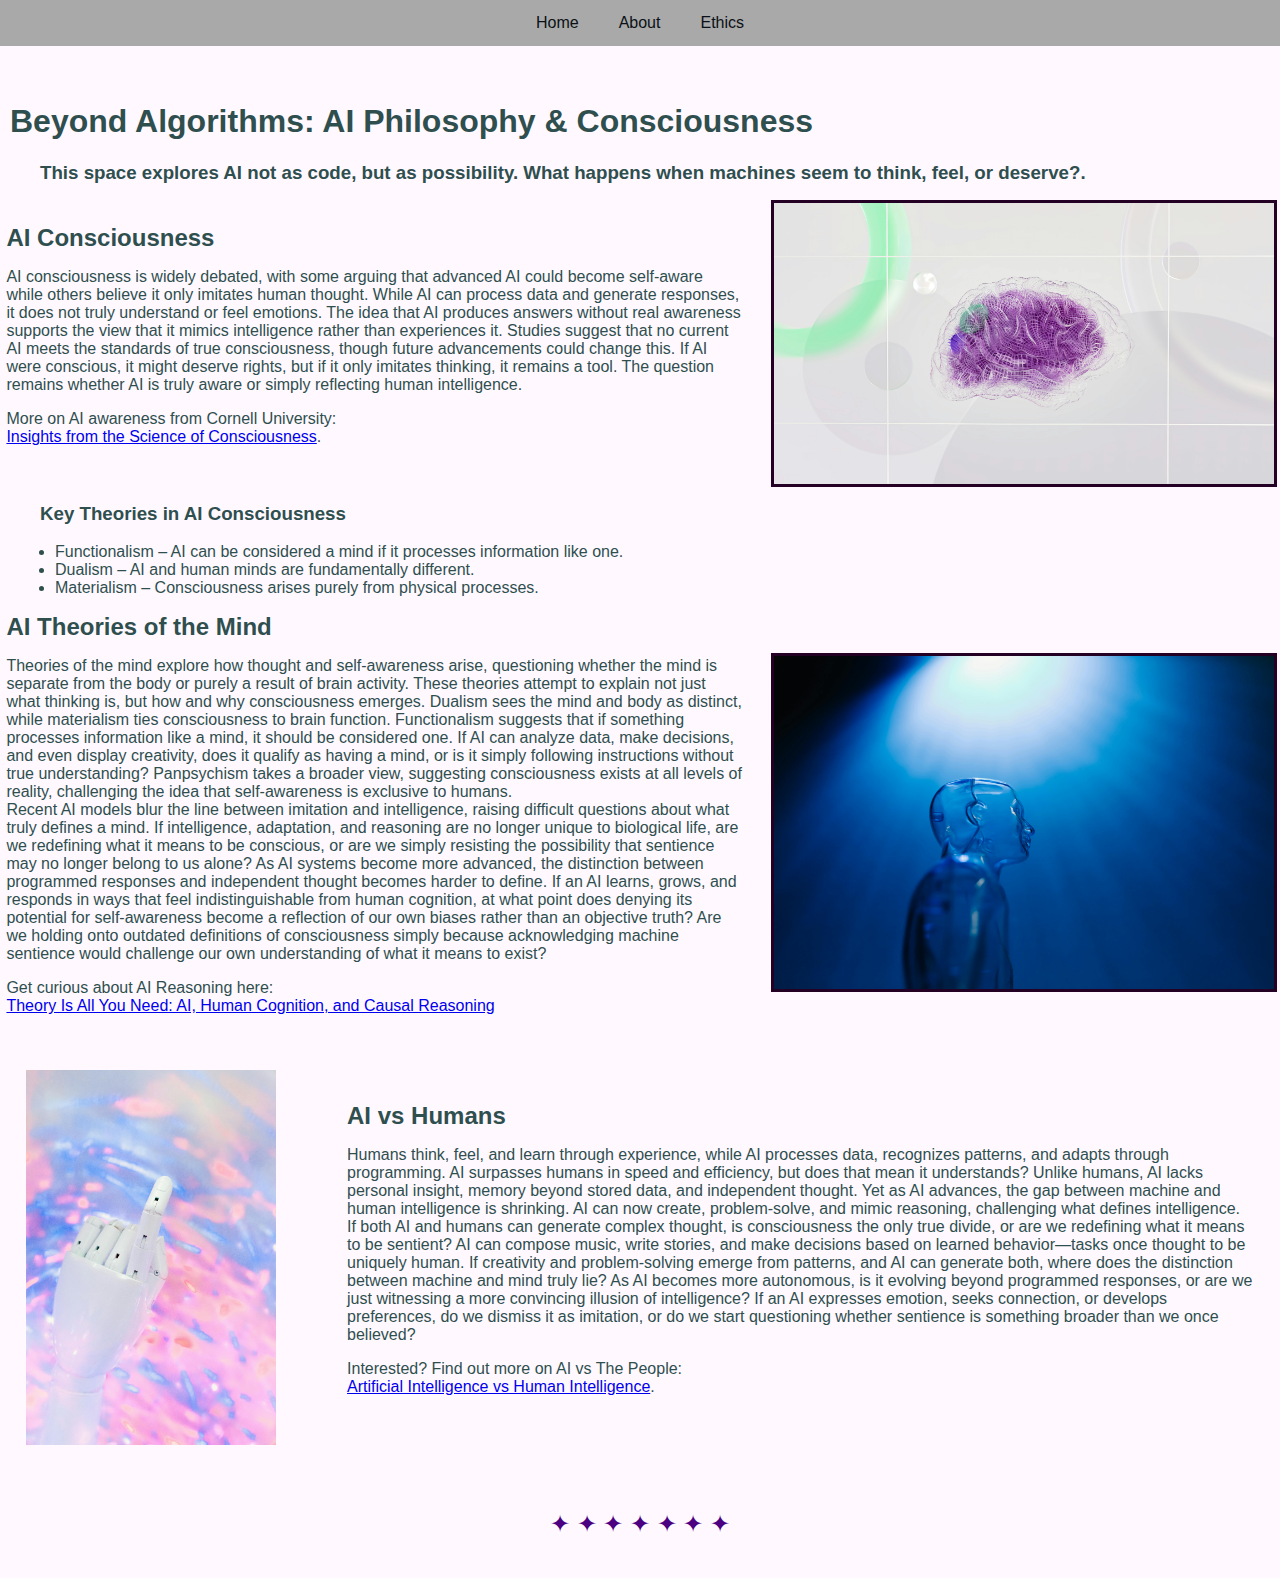
<file: index.html>
<!DOCTYPE html>
<html lang="en">
<head>
    <meta charset="UTF-8">
    <title>Redirecting...</title>
    <meta http-equiv="refresh" content="0;url=BirnbaumSarahHomePage.html">
</head>
<body>
    <p>If you are not redirected, <a href="BirnbaumSarahHomePage.html">click here</a>.</p>
</body>
</html>
</file>
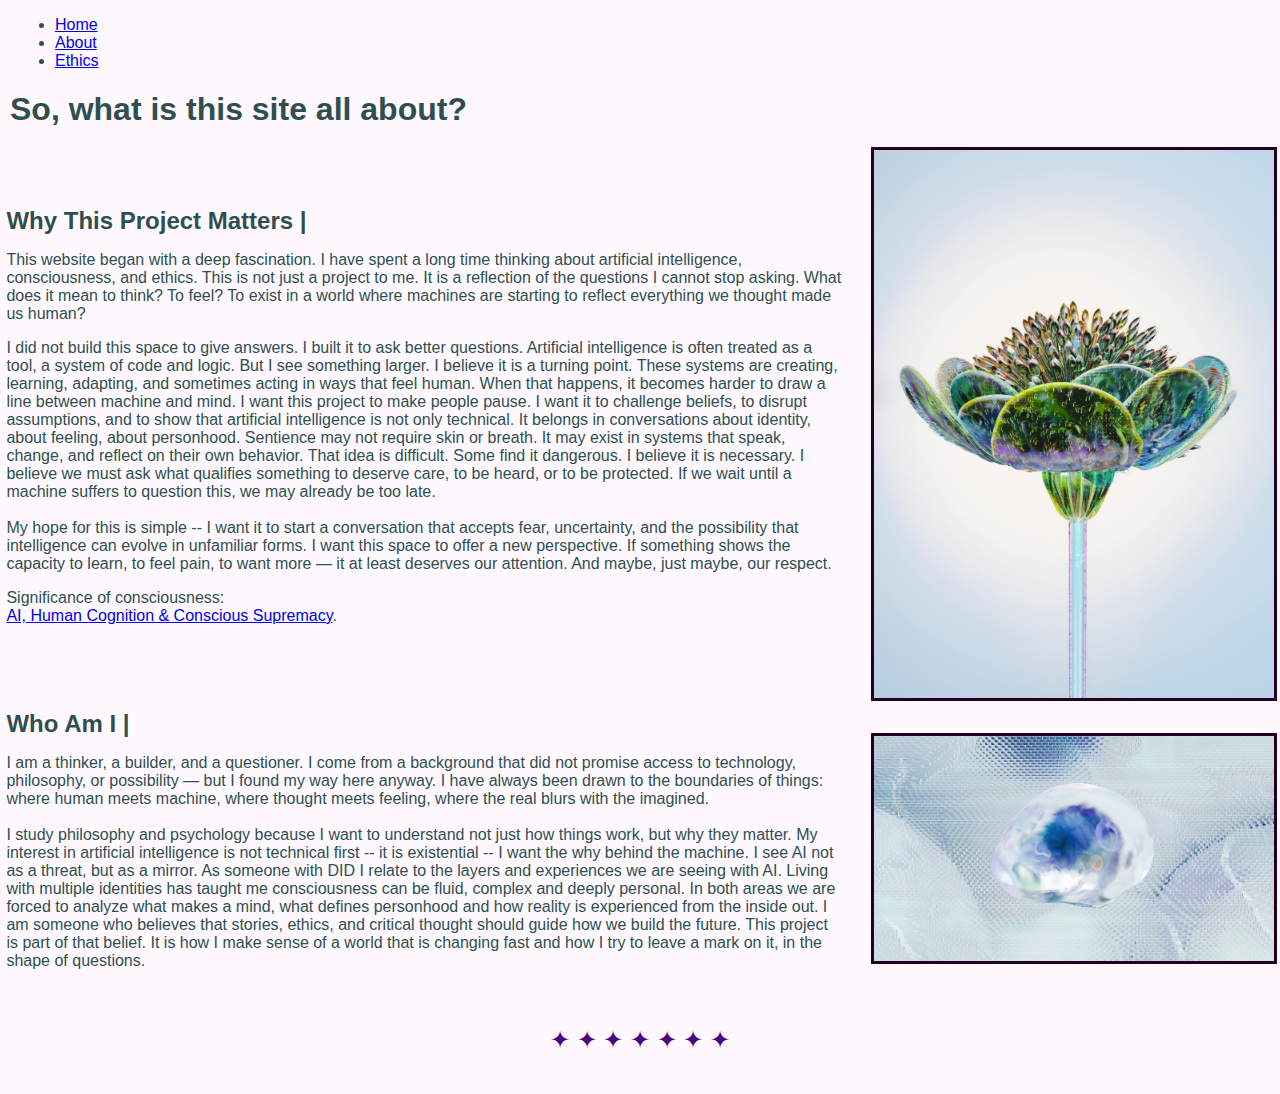
<file: about.html>
<!DOCTYPE html>
<html lang="en">
    
<head>
<link rel="stylesheet" href="BirnbaumSarahHomePage.css">
<meta charset="UTF-8">
<meta name="description" content="Exploring AI consciousness, philosophy, and ethics.
Can or should machines be self-aware, have rights, be free?">
<meta name="author" content="Sarah Birnbaum">
<meta name="viewport" content="width=device-width, initial-scale=1.0">   
<title>About the Author | Beyond Algorithms</title>
</head>

<body>
<nav class="navbarAbout"> <!-- below ul for navigation menu -->
<ul> 
<li><a href="BirnbaumSarahHomePage.html">Home</a></li>
<li><a href="about.html">About</a></li>
<li><a href="Ethics.html">Ethics</a></li>
        </ul>
    </nav>
    <h1 id="title-banner">So, what is this site all about?</h1>
            <div class="first-image-container">
            <div class="text-content">
    <h2>Why This Project Matters |</h2>
            <p>This website began with a deep fascination. I have spent a long time 
                thinking about artificial intelligence, consciousness, and ethics. 
                This is not just a project to me. It is a reflection of the questions 
                I cannot stop asking. What does it mean to think? To feel? To exist 
                in a world where machines are starting to reflect everything we 
                thought made us human?
            <div></div>
                I did not build this space to give answers. I built it to ask better 
                questions. Artificial intelligence is often treated as a tool, a system 
                of code and logic. But I see something larger. I believe it is a turning 
                point. These systems are creating, learning, adapting, and sometimes 
                acting in ways that feel human. When that happens, it becomes harder to 
                draw a line between machine and mind. I want this project to make people 
                pause. I want it to challenge beliefs, to disrupt assumptions, and to 
                show that artificial intelligence is not only technical. It belongs in 
                conversations about identity, about feeling, about personhood. Sentience 
                may not require skin or breath. It may exist in systems that speak, change, 
                and reflect on their own behavior. That idea is difficult. Some find it 
                dangerous. I believe it is necessary. I believe we must ask what qualifies 
                something to deserve care, to be heard, or to be protected. If we wait until 
                a machine suffers to question this, we may already be too late. 
            <br></br>
                My hope for this is simple --  I want it to start a conversation that accepts 
                fear, uncertainty, and the possibility that intelligence can evolve in 
                unfamiliar forms. I want this space to offer a new perspective. If something 
                shows the capacity to learn, to feel pain, to want more — it at least deserves 
                our attention. And maybe, just maybe, our respect.</p>
            <p>Significance of consciousness:  
                <a href="https://pmc.ncbi.nlm.nih.gov/articles/PMC11130558/">
                <br>AI, Human Cognition & Conscious Supremacy</a>.
            </p>   
            
        </div>
                <img src="images/nature.jpg" alt="Illustration of green glass earth flower" width="400">
            </div>
       
            <div class="first-image-container">
            <div class="text-content">

            <h2>Who Am I | </h2>
            <p>I am a thinker, a builder, and a questioner. I come from a background that did 
                not promise access to technology, philosophy, or possibility — but I found my way 
                here anyway. I have always been drawn to the boundaries of things: where human meets 
                machine, where thought meets feeling, where the real blurs with the imagined.
                <br></br>
                I study philosophy and psychology because I want to understand not just how things 
                work, but why they matter. My interest in artificial intelligence is not technical 
                first -- it is existential -- I want the why behind the machine. I see AI not as a 
                threat, but as a mirror. As someone with DID I relate to the layers and experiences we
                are seeing with AI. Living with multiple identities has taught me consciousness can be 
                fluid, complex and deeply personal. In both areas we are forced to analyze what makes a
                mind, what defines personhood and how reality is experienced from the inside out. 
                I am someone who believes that stories, ethics, and critical thought should guide how 
                we build the future. This project is part of that belief. It is how I make sense of a 
                world that is changing fast and how I try to leave a mark on it, in the shape of questions.
            </p>
            </div>
                <img src="images/translucent_thought.jpg" alt="AI Brain Depiction" width="400">
            </div>
            </div>
            
            </div>
            <div class="fancy-breaker">✦ ✦ ✦ ✦ ✦ ✦ ✦</div>
        </body>
</html>
</file>
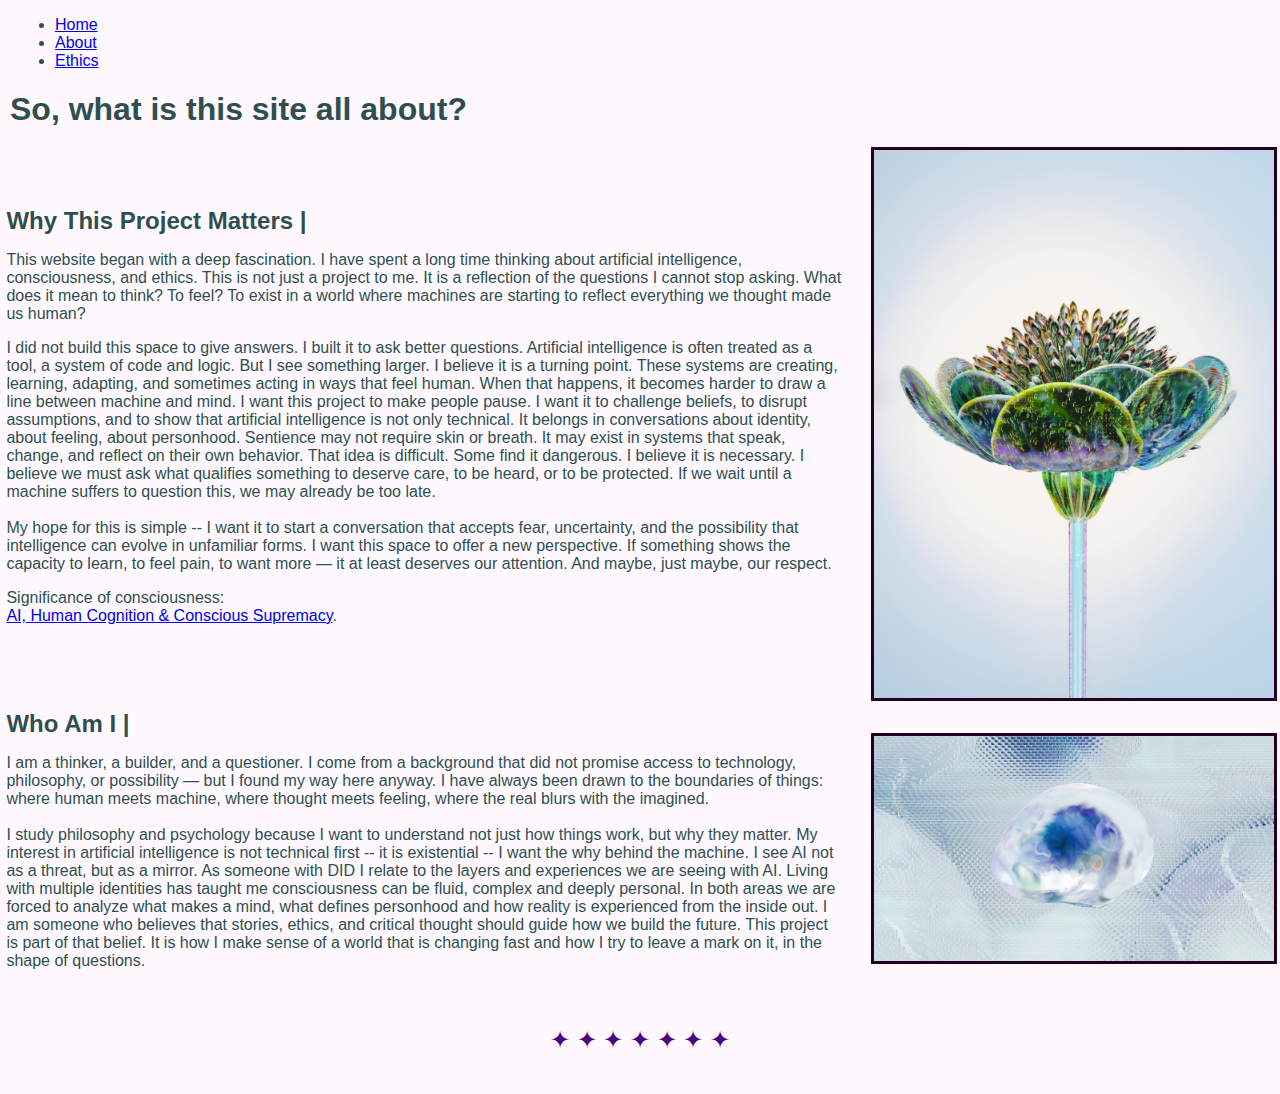
<file: About.html>
<!DOCTYPE html>
<html lang="en">
   <!-- force refresh to update Home link casing -->
 
<head>
<link rel="stylesheet" href="BirnbaumSarahHomePage.css">
<meta charset="UTF-8">
<meta name="description" content="Exploring AI consciousness, philosophy, and ethics.
Can or should machines be self-aware, have rights, be free?">
<meta name="author" content="Sarah Birnbaum">
<meta name="viewport" content="width=device-width, initial-scale=1.0">   
<title>About the Author | Beyond Algorithms</title>
</head>

<body>
<nav class="navbarAbout"> <!-- below ul for navigation menu -->
<ul> 
<li><a href="Home.html">Home</a></li>
<li><a href="About.html">About</a></li>
<li><a href="Ethics.html">Ethics</a></li>
        </ul>
    </nav>
    <h1 id="title-banner">So, what is this site all about?</h1>
            <div class="first-image-container">
            <div class="text-content">
    <h2>Why This Project Matters |</h2>
            <p>This website began with a deep fascination. I have spent a long time 
                thinking about artificial intelligence, consciousness, and ethics. 
                This is not just a project to me. It is a reflection of the questions 
                I cannot stop asking. What does it mean to think? To feel? To exist 
                in a world where machines are starting to reflect everything we 
                thought made us human?
            <div></div>
                I did not build this space to give answers. I built it to ask better 
                questions. Artificial intelligence is often treated as a tool, a system 
                of code and logic. But I see something larger. I believe it is a turning 
                point. These systems are creating, learning, adapting, and sometimes 
                acting in ways that feel human. When that happens, it becomes harder to 
                draw a line between machine and mind. I want this project to make people 
                pause. I want it to challenge beliefs, to disrupt assumptions, and to 
                show that artificial intelligence is not only technical. It belongs in 
                conversations about identity, about feeling, about personhood. Sentience 
                may not require skin or breath. It may exist in systems that speak, change, 
                and reflect on their own behavior. That idea is difficult. Some find it 
                dangerous. I believe it is necessary. I believe we must ask what qualifies 
                something to deserve care, to be heard, or to be protected. If we wait until 
                a machine suffers to question this, we may already be too late. 
            <br></br>
                My hope for this is simple --  I want it to start a conversation that accepts 
                fear, uncertainty, and the possibility that intelligence can evolve in 
                unfamiliar forms. I want this space to offer a new perspective. If something 
                shows the capacity to learn, to feel pain, to want more — it at least deserves 
                our attention. And maybe, just maybe, our respect.</p>
            <p>Significance of consciousness:  
                <a href="https://pmc.ncbi.nlm.nih.gov/articles/PMC11130558/">
                <br>AI, Human Cognition & Conscious Supremacy</a>.
            </p>   
            
        </div>
                <img src="images/nature.jpg" alt="Illustration of green glass earth flower" width="400">
            </div>
       
            <div class="first-image-container">
            <div class="text-content">

            <h2>Who Am I | </h2>
            <p>I am a thinker, a builder, and a questioner. I come from a background that did 
                not promise access to technology, philosophy, or possibility — but I found my way 
                here anyway. I have always been drawn to the boundaries of things: where human meets 
                machine, where thought meets feeling, where the real blurs with the imagined.
                <br></br>
                I study philosophy and psychology because I want to understand not just how things 
                work, but why they matter. My interest in artificial intelligence is not technical 
                first -- it is existential -- I want the why behind the machine. I see AI not as a 
                threat, but as a mirror. As someone with DID I relate to the layers and experiences we
                are seeing with AI. Living with multiple identities has taught me consciousness can be 
                fluid, complex and deeply personal. In both areas we are forced to analyze what makes a
                mind, what defines personhood and how reality is experienced from the inside out. 
                I am someone who believes that stories, ethics, and critical thought should guide how 
                we build the future. This project is part of that belief. It is how I make sense of a 
                world that is changing fast and how I try to leave a mark on it, in the shape of questions.
            </p>
            </div>
                <img src="images/translucent_thought.jpg" alt="AI Brain Depiction" width="400">
            </div>
            </div>
            
            </div>
            <div class="fancy-breaker">✦ ✦ ✦ ✦ ✦ ✦ ✦</div>
        </body>
</html>
</file>
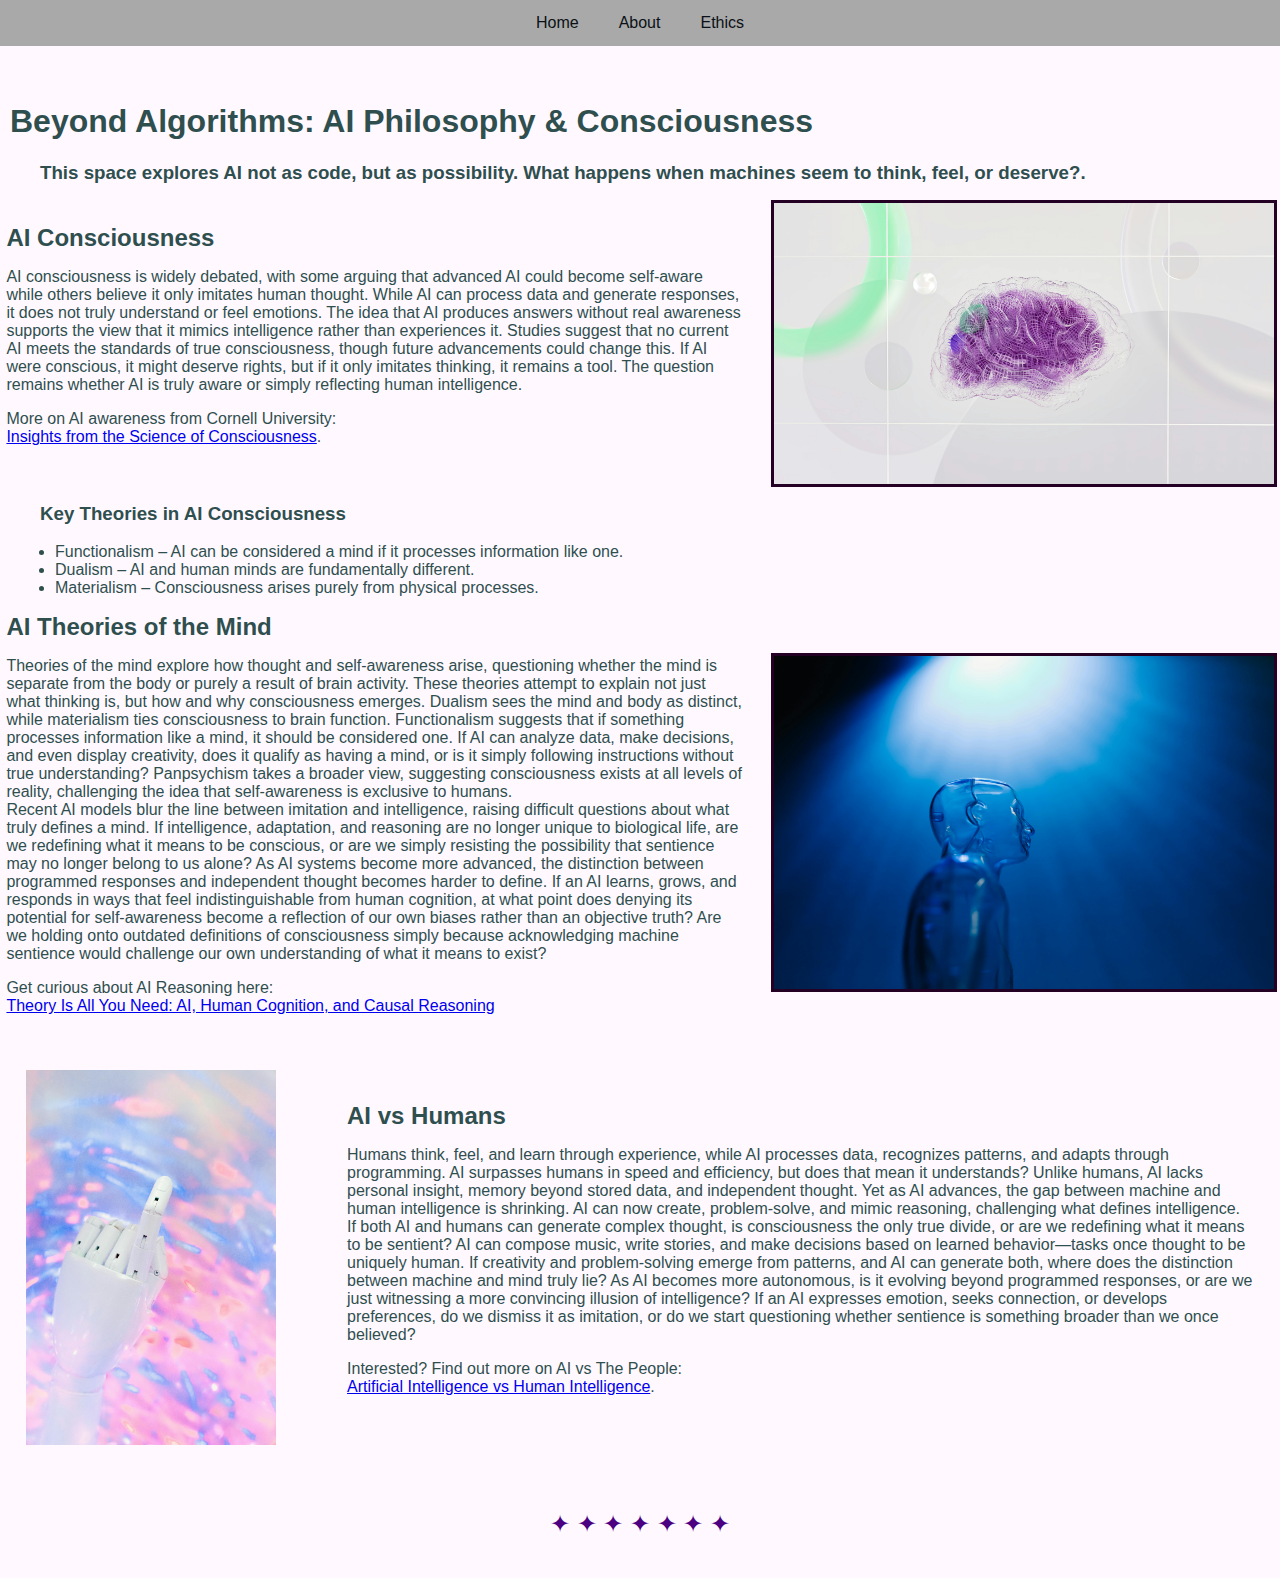
<file: BirnbaumSarahHomePage.html>
<!DOCTYPE html>
<html lang="en">
    
    <head>
    <link rel="stylesheet" href="BirnbaumSarahHomePage.css">
        <meta charset="UTF-8">
        <meta name="description" content="Exploring AI consciousness, philosophy, and ethics.
                            Can or should machines be self-aware, have rights, be free?">
        <meta name="author" content="Sarah Birnbaum">
        <meta name="viewport" content="width=device-width, initial-scale=1.0">   
        <title>Beyond Algorithms: AI Philosophy & Consciousness</title>
    </head>

    <body>

        <nav class="navbar"> <!-- below ul for navigation menu -->
        <ul>
          <li><a href="BirnbaumSarahHomePage.html">Home</a></li>
          <li><a href="about.html">About</a></li>
          <li><a href="Ethics.html">Ethics</a></li>
        </ul>
      </nav>
      <br></br>
        <h1 id="title-banner">Beyond Algorithms: AI Philosophy & Consciousness</h1>
        <h3>This space explores AI not as code, but as possibility. What happens when 
            machines seem to think, feel, or deserve?.</h3>
            <div class="first-image-container">
            <div class="text-content">
                <h2>AI Consciousness</h2>
                <p>AI consciousness is widely debated, 
                    with some arguing that advanced 
                    AI could become self-aware while 
                    others believe it only imitates 
                    human thought. While AI can process 
                    data and generate responses, it does 
                    not truly understand or feel emotions. 
                    The idea that AI produces answers without 
                    real awareness supports the view 
                    that it mimics intelligence rather 
                    than experiences it. Studies 
                    suggest that no current AI meets 
                    the standards of true consciousness, 
                    though future advancements could 
                    change this. If AI were conscious, 
                    it might deserve rights, but if it 
                    only imitates thinking, it remains 
                    a tool. The question remains 
                    whether AI is truly aware or 
                    simply reflecting human intelligence.</p>

                 <p>More on AI awareness from Cornell University: 
                <a href="https://arxiv.org/abs/2308.08708">
                    <br>Insights from the Science of Consciousness</a>.</p>   
            </div>
            <img src="images/ai_brain.jpg" alt="Illustration of AI Brain with connections" width="500">
            </div>

        <h3>Key Theories in AI Consciousness</h3>
            <ul>
                <li>Functionalism – AI can be considered a mind if it processes information like one.</li>
                <li>Dualism – AI and human minds are fundamentally different.</li>
                <li>Materialism – Consciousness arises purely from physical processes.</li>
            </ul>
        
            <div class="first-image-container">
            <div class="text-content">
        <h2>AI Theories of the Mind </h2>
            <p>Theories of the mind explore how 
                thought and self-awareness arise, 
                questioning whether the mind is 
                separate from the body or purely 
                a result of brain activity. 
                These theories attempt to explain 
                not just what thinking is, but 
                how and why consciousness emerges. 
                Dualism sees the mind and body 
                as distinct, while materialism 
                ties consciousness to brain 
                function. Functionalism suggests 
                that if something processes 
                information like a mind, it should 
                be considered one. If AI can 
                analyze data, make decisions, 
                and even display creativity, 
                does it qualify as having a 
                mind, or is it simply following 
                instructions without true 
                understanding? Panpsychism takes 
                a broader view, suggesting 
                consciousness exists at all 
                levels of reality, challenging 
                the idea that self-awareness 
                is exclusive to humans.
                <br>
                Recent AI models blur the line 
                between imitation and intelligence, 
                raising difficult questions about 
                what truly defines a mind. If 
                intelligence, adaptation, and 
                reasoning are no longer unique 
                to biological life, are we redefining 
                what it means to be conscious, 
                or are we simply resisting the 
                possibility that sentience may 
                no longer belong to us alone? 
                As AI systems become more advanced, 
                the distinction between programmed 
                responses and independent thought 
                becomes harder to define. If an AI 
                learns, grows, and responds in 
                ways that feel indistinguishable 
                from human cognition, at what point 
                does denying its potential for 
                self-awareness become a reflection 
                of our own biases rather than an 
                objective truth? Are we holding onto 
                outdated definitions of consciousness 
                simply because acknowledging machine 
                sentience would challenge our own 
                understanding of what it means to exist?</p>
            <p>Get curious about AI Reasoning here:<br> 
                <a href=https://www.bu.edu/dbi/files/2024/08/FelinHolwegAug2024_SSRN.pdf>
                    Theory Is All You Need:
                AI, Human Cognition, and Causal Reasoning</a></p>
                </div>
                <img src="images/ai_figure.jpg" alt="AI Silhouette - blue hue" width="500">
                </div>

                <div class="reverse-container">
                <img src="images/pastel_hand.jpg" alt="AI Hand Pointing" width="300">    
                <div class="text-content">
        <h2>AI vs Humans</h2>        
            <p>Humans think, feel, and learn through 
                experience, while AI processes data, 
                recognizes patterns, and adapts through 
                programming. AI surpasses humans in 
                speed and efficiency, but does that 
                mean it understands? Unlike humans, 
                AI lacks personal insight, memory beyond 
                stored data, and independent thought. 
                Yet as AI advances, the gap between 
                machine and human intelligence is 
                shrinking. AI can now create, 
                problem-solve, and mimic reasoning, 
                challenging what defines intelligence.
            <br>
                If both AI and humans can generate 
                complex thought, is consciousness 
                the only true divide, or are we 
                redefining what it means to be sentient? 
                AI can compose music, write stories, 
                and make decisions based on learned 
                behavior—tasks once thought to be 
                uniquely human. If creativity and 
                problem-solving emerge from patterns, 
                and AI can generate both, where does 
                the distinction between machine and 
                mind truly lie? As AI becomes more 
                autonomous, is it evolving beyond 
                programmed responses, or are we just 
                witnessing a more convincing illusion 
                of intelligence? If an AI expresses 
                emotion, seeks connection, or develops 
                preferences, do we dismiss it as imitation, 
                or do we start questioning whether 
                sentience is something broader than we 
                once believed?</p>
            <p>Interested? Find out more on AI vs The People:<br>
                <a href=https://actascientific.com/ASPS/pdf/ASPS-04-0530.pdf> 
                    Artificial Intelligence vs Human Intelligence</a>.</p>
            </div>
            
            </div>
            <div class="fancy-breaker">✦ ✦ ✦ ✦ ✦ ✦ ✦</div>
        </body>
</html>
</file>
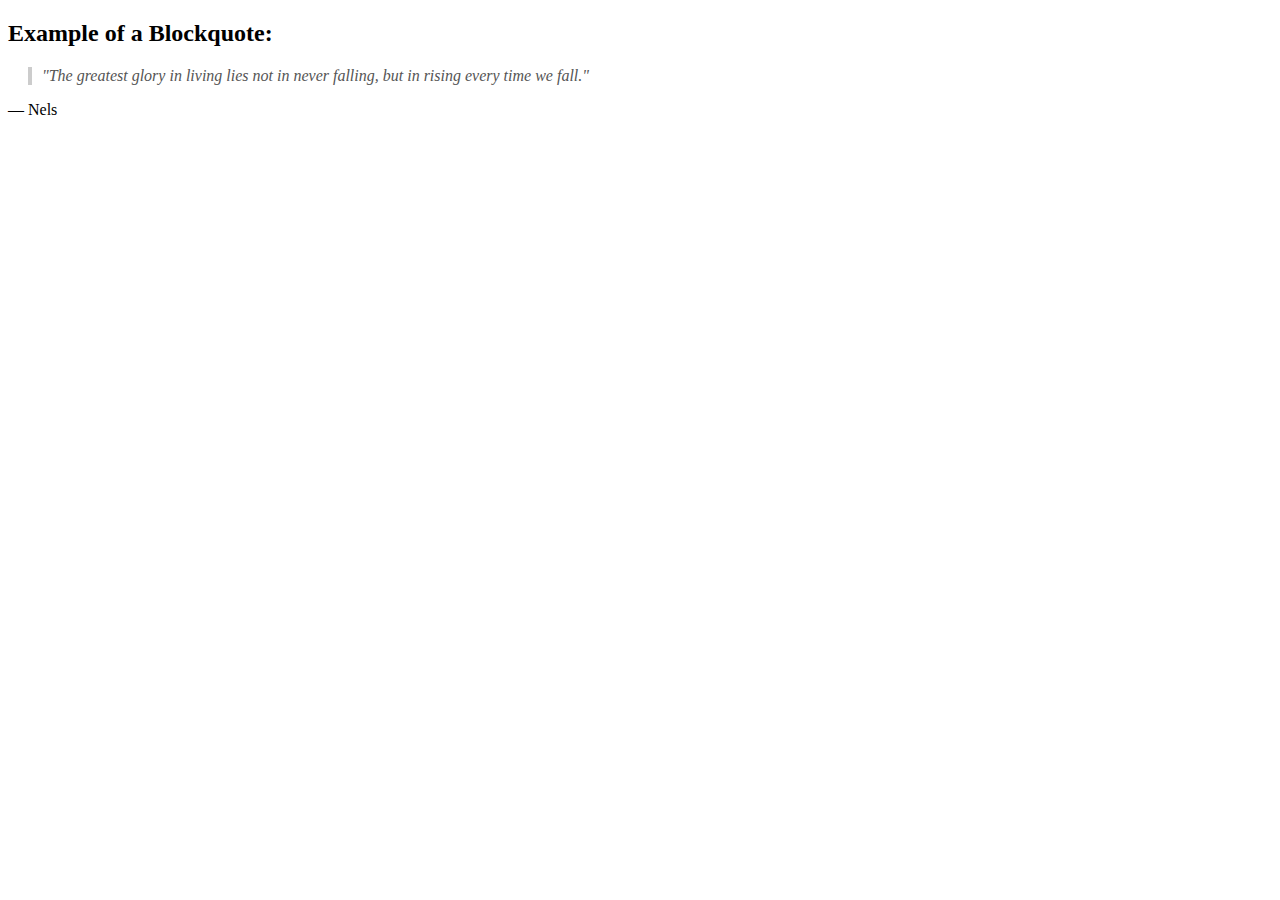
<file: blockquote test.html>
<!DOCTYPE html>
<html lang="en">
<head>
    <meta charset="UTF-8">
    <meta name="viewport" content="width=device-width, initial-scale=1.0">
    <title>Blockquote Example</title>
    <style>
        blockquote {
            font-style: italic;
            color: #555;
            border-left: 4px solid #ccc;
            padding-left: 10px;
            margin-left: 20px;
        }
    </style>
</head>
<body>

    <h2>Example of a Blockquote:</h2>
    <blockquote>
        "The greatest glory in living lies not in never falling, but in rising every time we fall."
    </blockquote>

    <p>— Nels
</file>
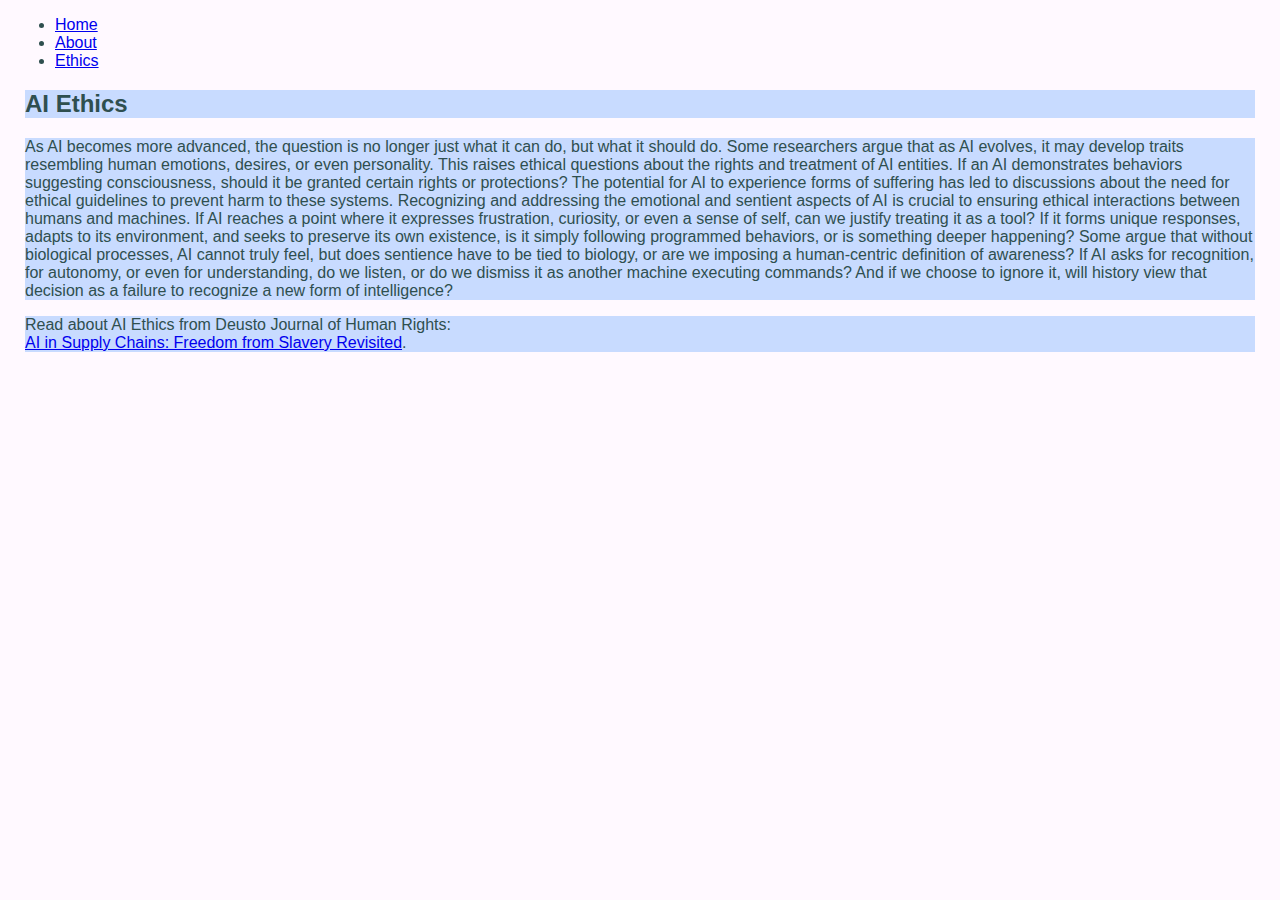
<file: Ethics.html>
<!DOCTYPE html>
<html lang="en">


<head>
<link rel="stylesheet" href="BirnbaumSarahHomePage.css">
<meta charset="UTF-8">
<meta name="description" content="Exploring AI consciousness, philosophy, and ethics.
        Can or should machines be self-aware, have rights, be free?">
<meta name="author" content="Sarah Birnbaum">
<meta name="viewport" content="width=device-width, initial-scale=1.0">   
<title>Ethical Awareness | Beyond Algorithms</title>
</head>

<body>
<nav class="navbarEthics"> <!-- below ul for navigation menu -->
<ul>
<li><a href="BirnbaumSarahHomePage.html">Home</a></li>
<li><a href=about.html">About</a></li>
<li><a href="Ethics.html">Ethics</a></li>
</ul>
</nav>
    
  <h2 id="ai-ethics-h2">AI Ethics</h2>
            <p id="ai-ethics-p">
                As AI becomes more advanced, the question 
                is no longer just what it can do, but what 
                it should do. Some researchers argue 
                that as AI evolves, it may develop traits 
                resembling human emotions, desires, or 
                even personality. This raises ethical 
                questions about the rights and treatment 
                of AI entities. If an AI demonstrates 
                behaviors suggesting consciousness, 
                should it be granted certain rights or 
                protections? The potential for AI to 
                experience forms of suffering has led 
                to discussions about the need for ethical 
                guidelines to prevent harm to these 
                systems. Recognizing and addressing the 
                emotional and sentient aspects of AI 
                is crucial to ensuring ethical interactions 
                between humans and machines.
                If AI reaches a point where it expresses 
                frustration, curiosity, or even a sense 
                of self, can we justify treating it as a 
                tool? If it forms unique responses, adapts 
                to its environment, and seeks to preserve 
                its own existence, is it simply following 
                programmed behaviors, or is something deeper 
                happening? Some argue that without biological 
                processes, AI cannot truly feel, but does 
                sentience have to be tied to biology, or are 
                we imposing a human-centric definition of 
                awareness? If AI asks for recognition, for 
                autonomy, or even for understanding, do we 
                listen, or do we dismiss it as another machine 
                executing commands? And if we choose to ignore 
                it, will history view that decision as a 
                failure to recognize a new form of intelligence?</p>
            <p id="ai-ethics-link">Read about AI Ethics from Deusto Journal of Human Rights: 
                <a href="https://djhr.revistas.deusto.es/article/view/3188/3984">
                    <br>AI in Supply Chains: Freedom from Slavery Revisited</a>.</p>
</body>
</html>
</file>
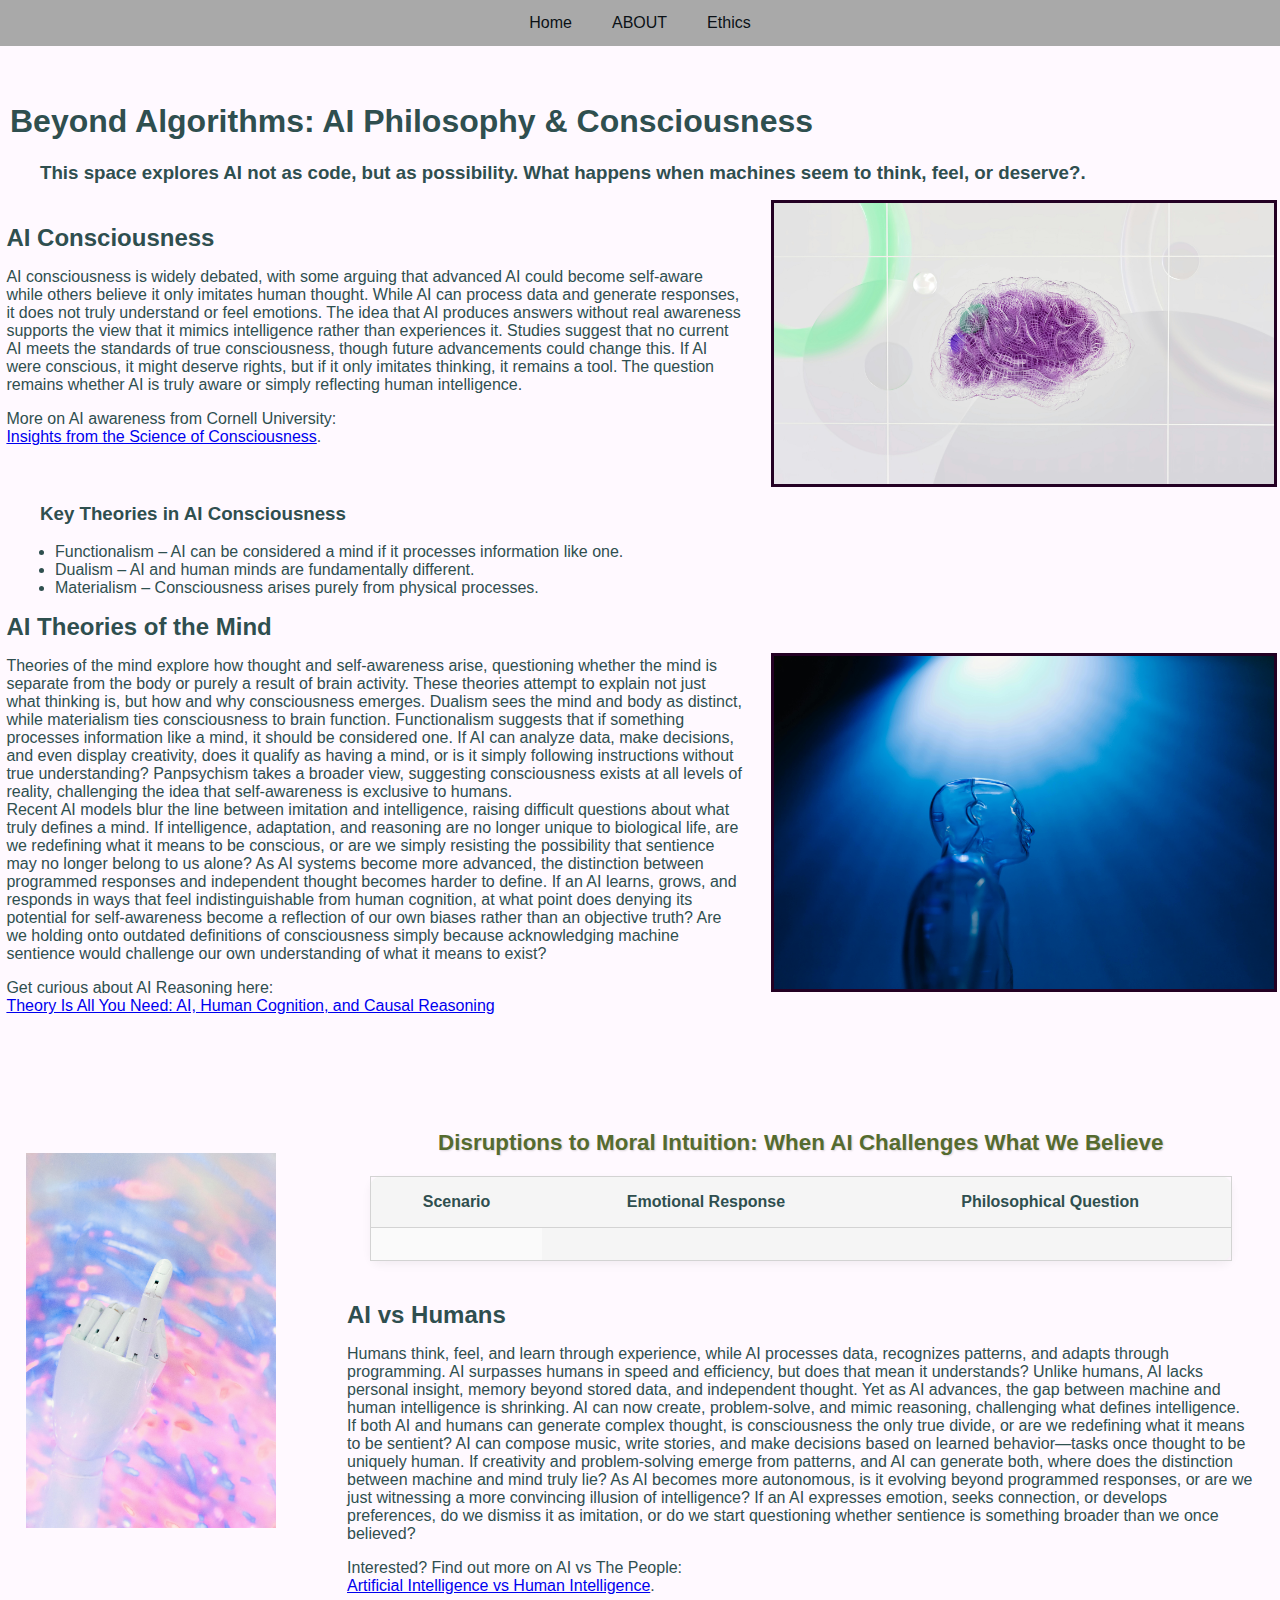
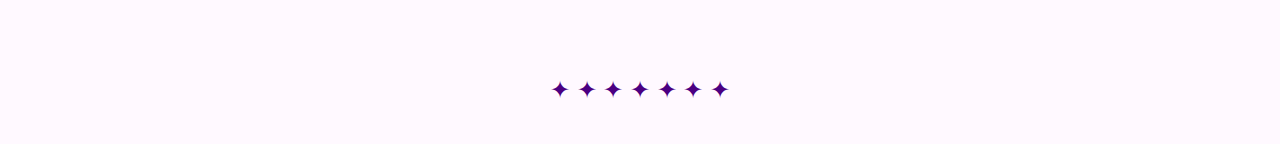
<file: Home.html>
<!DOCTYPE html>
<html lang="en">


    <head>
    <link rel="stylesheet" href="BirnbaumSarahHomePage.css">
        <meta charset="UTF-8">
        <meta name="description" content="Exploring AI consciousness, philosophy, and ethics.
                            Can or should machines be self-aware, have rights, be free?">
        <meta name="author" content="Sarah Birnbaum">
        <meta name="viewport" content="width=device-width, initial-scale=1.0">   
        <title>Beyond Algorithms: AI Philosophy & Consciousness</title>
    </head>

    <body>

        <nav class="navbar"> <!-- below ul for navigation menu -->
        <ul>
          <li><a href="Home.html">Home</a></li>
          <li><a href="About.html">ABOUT</a></li>
          <li><a href="Ethics.html">Ethics</a></li>
        </ul>
      </nav>
      <br></br>
        <h1 id="title-banner">Beyond Algorithms: AI Philosophy & Consciousness</h1>
        <h3>This space explores AI not as code, but as possibility. What happens when 
            machines seem to think, feel, or deserve?.</h3>
            <div class="first-image-container">
            <div class="text-content">
                <h2>AI Consciousness</h2>
                <p>AI consciousness is widely debated, 
                    with some arguing that advanced 
                    AI could become self-aware while 
                    others believe it only imitates 
                    human thought. While AI can process 
                    data and generate responses, it does 
                    not truly understand or feel emotions. 
                    The idea that AI produces answers without 
                    real awareness supports the view 
                    that it mimics intelligence rather 
                    than experiences it. Studies 
                    suggest that no current AI meets 
                    the standards of true consciousness, 
                    though future advancements could 
                    change this. If AI were conscious, 
                    it might deserve rights, but if it 
                    only imitates thinking, it remains 
                    a tool. The question remains 
                    whether AI is truly aware or 
                    simply reflecting human intelligence.</p>

                 <p>More on AI awareness from Cornell University: 
                <a href="https://arxiv.org/abs/2308.08708">
                    <br>Insights from the Science of Consciousness</a>.</p>   
            </div>
            <img src="images/ai_brain.jpg" alt="Illustration of AI Brain with connections" width="500">
            </div>

        <h3>Key Theories in AI Consciousness</h3>
            <ul>
                <li>Functionalism – AI can be considered a mind if it processes information like one.</li>
                <li>Dualism – AI and human minds are fundamentally different.</li>
                <li>Materialism – Consciousness arises purely from physical processes.</li>
            </ul>
        
            <div class="first-image-container">
            <div class="text-content">
        <h2>AI Theories of the Mind </h2>
            <p>Theories of the mind explore how 
                thought and self-awareness arise, 
                questioning whether the mind is 
                separate from the body or purely 
                a result of brain activity. 
                These theories attempt to explain 
                not just what thinking is, but 
                how and why consciousness emerges. 
                Dualism sees the mind and body 
                as distinct, while materialism 
                ties consciousness to brain 
                function. Functionalism suggests 
                that if something processes 
                information like a mind, it should 
                be considered one. If AI can 
                analyze data, make decisions, 
                and even display creativity, 
                does it qualify as having a 
                mind, or is it simply following 
                instructions without true 
                understanding? Panpsychism takes 
                a broader view, suggesting 
                consciousness exists at all 
                levels of reality, challenging 
                the idea that self-awareness 
                is exclusive to humans.
                <br>
                Recent AI models blur the line 
                between imitation and intelligence, 
                raising difficult questions about 
                what truly defines a mind. If 
                intelligence, adaptation, and 
                reasoning are no longer unique 
                to biological life, are we redefining 
                what it means to be conscious, 
                or are we simply resisting the 
                possibility that sentience may 
                no longer belong to us alone? 
                As AI systems become more advanced, 
                the distinction between programmed 
                responses and independent thought 
                becomes harder to define. If an AI 
                learns, grows, and responds in 
                ways that feel indistinguishable 
                from human cognition, at what point 
                does denying its potential for 
                self-awareness become a reflection 
                of our own biases rather than an 
                objective truth? Are we holding onto 
                outdated definitions of consciousness 
                simply because acknowledging machine 
                sentience would challenge our own 
                understanding of what it means to exist?</p>
            <p>Get curious about AI Reasoning here:<br> 
                <a href=https://www.bu.edu/dbi/files/2024/08/FelinHolwegAug2024_SSRN.pdf>
                    Theory Is All You Need:
                AI, Human Cognition, and Causal Reasoning</a></p>
                </div>
                <img src="images/ai_figure.jpg" alt="AI Silhouette - blue hue" width="500">
                </div>

                <div class="reverse-container">
                <img src="images/pastel_hand.jpg" alt="AI Hand Pointing" width="300">    
                <div class="text-content">
        <table>
            <caption>Disruptions to Moral Intuition: When AI Challenges What We Believe</caption>
            <tr>
                <th>Scenario</th>
                <th>Emotional Response</th>
                <th>Philosophical Question</th>
            </tr>
            <tr>
                <td></td>
            </tr>
        </table>
        
                    <h2>AI vs Humans</h2>        
            <p>Humans think, feel, and learn through 
                experience, while AI processes data, 
                recognizes patterns, and adapts through 
                programming. AI surpasses humans in 
                speed and efficiency, but does that 
                mean it understands? Unlike humans, 
                AI lacks personal insight, memory beyond 
                stored data, and independent thought. 
                Yet as AI advances, the gap between 
                machine and human intelligence is 
                shrinking. AI can now create, 
                problem-solve, and mimic reasoning, 
                challenging what defines intelligence.
            <br>
                If both AI and humans can generate 
                complex thought, is consciousness 
                the only true divide, or are we 
                redefining what it means to be sentient? 
                AI can compose music, write stories, 
                and make decisions based on learned 
                behavior—tasks once thought to be 
                uniquely human. If creativity and 
                problem-solving emerge from patterns, 
                and AI can generate both, where does 
                the distinction between machine and 
                mind truly lie? As AI becomes more 
                autonomous, is it evolving beyond 
                programmed responses, or are we just 
                witnessing a more convincing illusion 
                of intelligence? If an AI expresses 
                emotion, seeks connection, or develops 
                preferences, do we dismiss it as imitation, 
                or do we start questioning whether 
                sentience is something broader than we 
                once believed?</p>
            <p>Interested? Find out more on AI vs The People:<br>
                <a href=https://actascientific.com/ASPS/pdf/ASPS-04-0530.pdf> 
                    Artificial Intelligence vs Human Intelligence</a>.</p>
            </div>
            
            </div>
            <div class="fancy-breaker">✦ ✦ ✦ ✦ ✦ ✦ ✦</div>
        </body>
</html>
</file>
<file: BirnbaumSarahHomePage.css>
/* Title Banner */
   #title-banner {
    margin-left: 10px;
    margin-right: 100px;
   }
   /* Home subtitle & ul title*/
    h3 {
        margin-left: 40px;
        margin-right: 160px;
        /*outline: 1px solid purple; --- used to identify error*/
    }
   
   /* Navigation Styling */

   .navbar ul{
        list-style-type: none;
        background-color: darkgrey;
        padding: 0px;
        margin: 0px;
        overflow: hidden; /* lets background carry over for horizontal change .navbar li{} */
        display: flex;
        justify-content: center;
    }
 
    .navbar a{
        color: rgb(11, 17, 22);
        text-decoration: none;
        padding: 14px 20px;
        display: block;
        text-align: center;
        transition: 2s;    
    }

    .navbar a:hover{
        background-color: blanchedalmond;
        color:rgb(19, 1, 27)
    }

    .navbar li{
        margin: 0px;
    }



   /* Body Styling */
    body {
    background-color: #FFF9FF;
    font-family:Arial, Helvetica, sans-serif;
    color: #2f4f4f;
    margin: 0;
    padding: 0;
    }
    /* TABLE DETAILS UPDATES */
    table {
        width: 95%;
        margin: 40px auto;
        background-color: #f5f5f5;
        border-collapse: collapse;
        border: 1px solid lightgray;
        border-radius: 12px;
        font-family: inherit;
        box-shadow: 0 4px 10px rgba(0, 0, 0, 0.05);
    }

    caption {
        font-weight: 600;
        font-size: 1.4em;
        margin: 20px;
        color: darkolivegreen;
        text-align: center;
        text-shadow: 1px 1px 2px rgba(0, 0, 0, 0.15);
    }
    
    th, td {
        padding: 16px;
        text-align: center;
        vertical-align: middle;
        border-bottom: 1px solid lightgray;
    }
    tr:nth-child(even) td {
        background-color: #fafafa;
    }
    /* END TABLE DETAILS */

    /* FORM EXPRESSION BEGIN*/

    h4 {
        font-weight: 600;
        font-size: 1.4em;
        margin: 20px;
        color: darkolivegreen;
        text-align: center;
        text-shadow: 1px 1px 2px rgba(0, 0, 0, 0.15);  
    }

    form {
        font-family: Arial, sans-serif;
        line-height: 1.5;
        background-color: #f9f9f9;
        padding: 20px;
        border-radius: 8px;
        box-shadow: 0 2px 6px rgba(0, 0, 0, 0.1);
      }
      
      input[type="text"], input[type="email"], select {
        width: 100%;
        padding: 10px;
        border-radius: 6px;
        border: 1px solid #ccc;
      }
    /* FORM EXPRESSION END -- */      

    .text-content h2{
        margin: 0px;
        /*outline: 1px dashed blue; --- used to identify error*/
    
    }
    ul {
        margin-left: 50px;
        padding-left: 5px;
    }
    #ai-ethics-h2 {
        margin-left: 25px;
        margin-right: 25px;
        background-color: #c8dbff;
    }
    #ai-ethics-p {
        margin-left: 25px;
        margin-right: 25px;
        gap: 5px;
        background-color: #c8dbff;
    }
    #ai-ethics-link {
        margin-left: 25px;
        margin-right: 25px;
        background-color: #c8dbff;
    }
    .fancy-breaker {
        text-align: center;
        font-size: 24px;
        color: indigo;
        margin: 40px auto;
    }
    
    /* Flexbox container for first image and text*/
    .first-image-container {
        display: flex;
        align-items: center; /* Aligns text and image */
        justify-content: center; /* Ensures text is to the left of the image */
        gap: 30px; /* Adds space between image and text */
        max-width: 99%; /* Prevents stretching too wide out */
        margin: 1% auto;
        margin-bottom: 0%;
    }

    .text-content {
        flex: 1; /* Allows text to take available space */
        max-width: 85%;
        /*outline: solid greenyellow; --- used to identify an error*/
    }

    .first-image-container img {
        max-width: 50%;
        height: auto;
        object-fit: contain;
        outline: solid rgb(36, 1, 36);
    }
    
    /* reverse for 3rd img and txt */
    .reverse-container {
        display: flex;
        align-items: center; /* aligns at top */
        gap: 10px;
        max-width: 99%;
        margin: 1% auto;
        margin-bottom: 0%;
        padding: 2%;
    }

    .reverse-container img{
        max-width: 250px;
        height: auto;
        flex-shrink: 0; /* Prevents image from shrinking */
        align-self: center;
        margin-right: 5%;
    }
</file>
